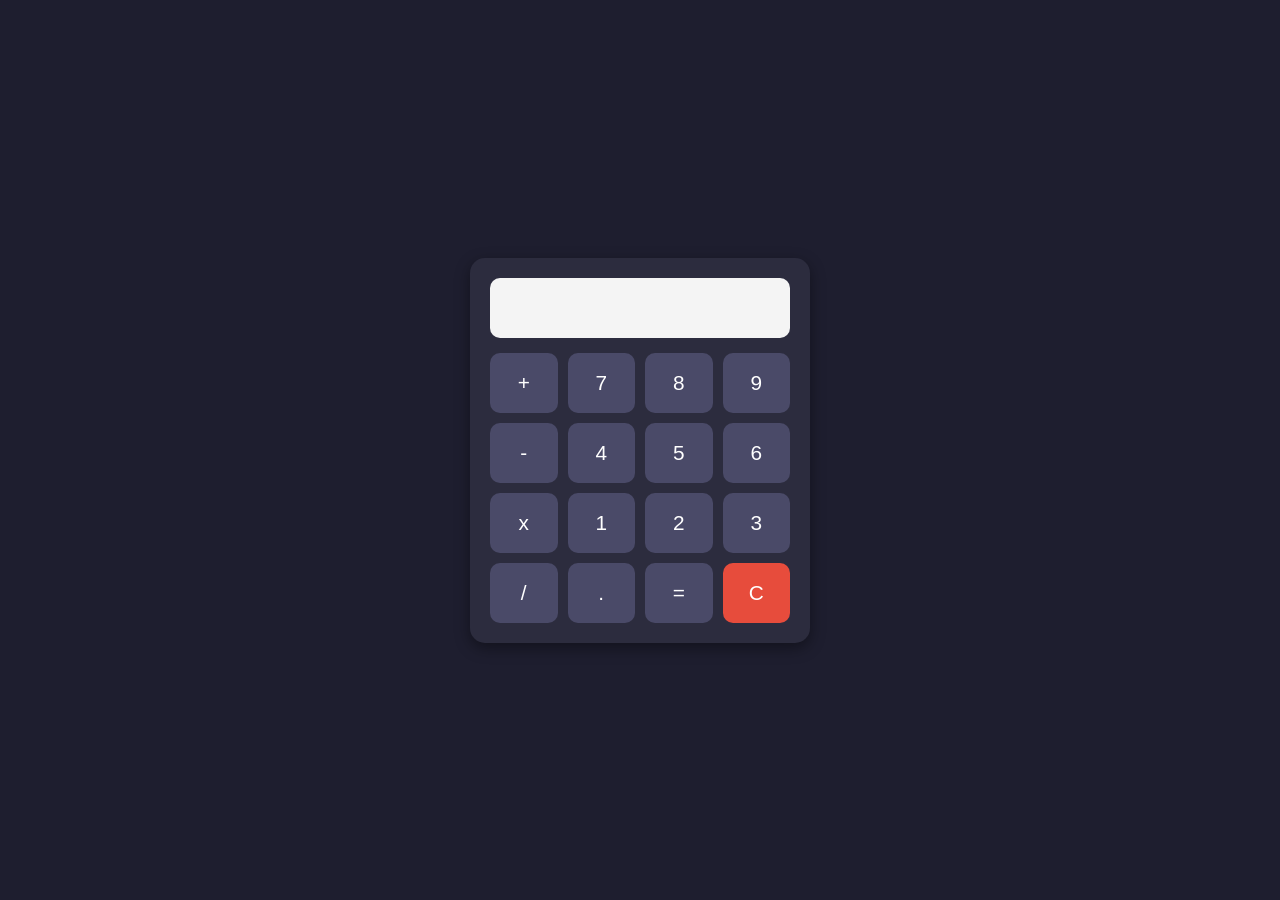
<file: calculator.html>
<!DOCTYPE html>
<html lang="en">
<head>
    <meta charset="UTF-8">
    <meta name="viewport" content="width=device-width, initial-scale=1.0">
    <title>Calculator</title>
    <link rel="icon" type="image/png" href="Calc.png">
    <link rel="stylesheet" href="style.css">
</head>
<body>
    <div id="calculator">
        <input id="display" readonly>
        <div id="keys">
            <button onclick="appendtodisplay('+')">+</button>
            <button onclick="appendtodisplay('7')">7</button>
            <button onclick="appendtodisplay('8')">8</button>
            <button onclick="appendtodisplay('9')">9</button>
            <button onclick="appendtodisplay('-')">-</button>
            <button onclick="appendtodisplay('4')">4</button>
            <button onclick="appendtodisplay('5')">5</button>
            <button onclick="appendtodisplay('6')">6</button>
            <button onclick="appendtodisplay('x')">x</button>
            <button onclick="appendtodisplay('1')">1</button>
            <button onclick="appendtodisplay('2')">2</button>
            <button onclick="appendtodisplay('3')">3</button>
            <button onclick="appendtodisplay('/')">/</button>
            <button onclick="appendtodisplay('.')">.</button>
            <button onclick="calculate()">=</button>
            <button onclick="cleardisplay()">C</button>
        </div>
    </div>
    <script>
        const display= document.getElementById("display");

function appendtodisplay(input){
    display.value+=input;
}
function cleardisplay(){
    display.value="";
}
function calculate(){
    try{
        display.value=eval(display.value);
    }
    catch(error){
        display.value='Error';
    }
    
}
    </script>
</body>
</html>
</file>
<file: style.css>
body{
    margin: 0;
    display: flex;
    justify-content: center;
    align-items: center;
    height: 100vh;
    background-color: #1e1e2f;
    font-family: Arial, sans-serif;
}
#calculator{
    background-color: #2c2c3e;
    padding: 20px;
    border-radius: 15px;
    box-shadow: 0px 5px 15px rgba(0,0,0,0.4);
    width: 300px;
}
#display{
    width: 100%;
    height: 60px;
    border: none;
    border-radius: 10px;
    margin-bottom: 15px;
    font-size: 2rem;
    text-align: right;
    padding-right: 10px;
    background-color: #f4f4f4;
    color: #333;
    box-sizing: border-box;
}
#keys{
    display: grid;
    grid-template-columns: repeat(4, 1fr);
    gap: 10px;
}

button{
    height: 60px;
    border: none;
    border-radius: 10px;
    font-size: 1.3rem;
    cursor: pointer;
    background-color: #4a4a68;
    color: white;
    transition: 0.2s;
}
button:hover{
    background-color: #66668a;
}
button:active{
    transform: scale(0.95);
}
button:last-child{
    background-color: #e74c3c;
}
button:last-child:hover{
    background-color: #ff6655;
}
</file>
